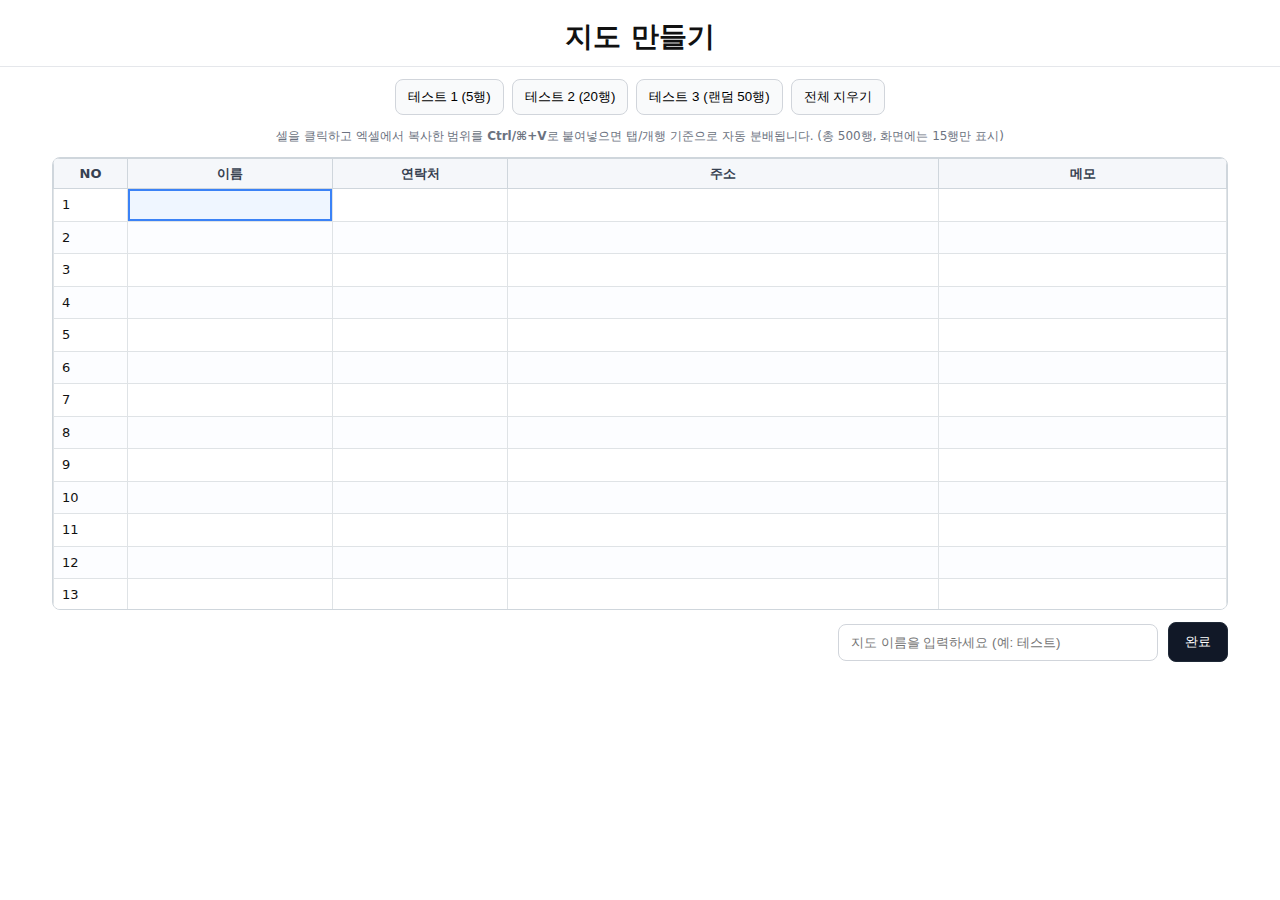
<file: index.html>
<!doctype html>
<html lang="ko">
<head>
<meta charset="utf-8" />
<meta name="viewport" content="width=device-width,initial-scale=1" />
<title>지도 마킹 - 입력</title>
<link rel="stylesheet" href="assets/css/style.css">
</head>
<body>
  <header><h1>지도 만들기 <small style="font-size:12px;color:#6b7280;"></small></h1></header>

  <div class="container">
    <div class="toolbar">
      <button id="test1">테스트 1 (5행)</button>
      <button id="test2">테스트 2 (20행)</button>
      <button id="test3">테스트 3 (랜덤 50행)</button>
      <button id="clearAll">전체 지우기</button>
    </div>
    <div class="hint">셀을 클릭하고 엑셀에서 복사한 범위를 <b>Ctrl/⌘+V</b>로 붙여넣으면 탭/개행 기준으로 자동 분배됩니다. (총 500행, 화면에는 15행만 표시)</div>

    <div class="grid-wrap">
      <div class="grid-view">
        <table id="grid" class="grid" aria-label="입력 그리드">
          <colgroup>
            <col class="no"><col class="name"><col class="tel"><col class="addr"><col class="memo">
          </colgroup>
          <thead>
            <tr><th>NO</th><th>이름</th><th>연락처</th><th>주소</th><th>메모</th></tr>
          </thead>
          <tbody id="tbody"></tbody>
        </table>
      </div>
    </div>

    <div class="footer">
      <input id="mapName" type="text" placeholder="지도 이름을 입력하세요 (예: 테스트)" />
      <button id="btnDone" class="btn" type="button">완료</button>
    </div>
  </div>

  <script src="assets/js/app_nomodule.js"></script>

<script src="assets/js/patch_v3.7.8.js"></script>
</body>
</html>
</file>
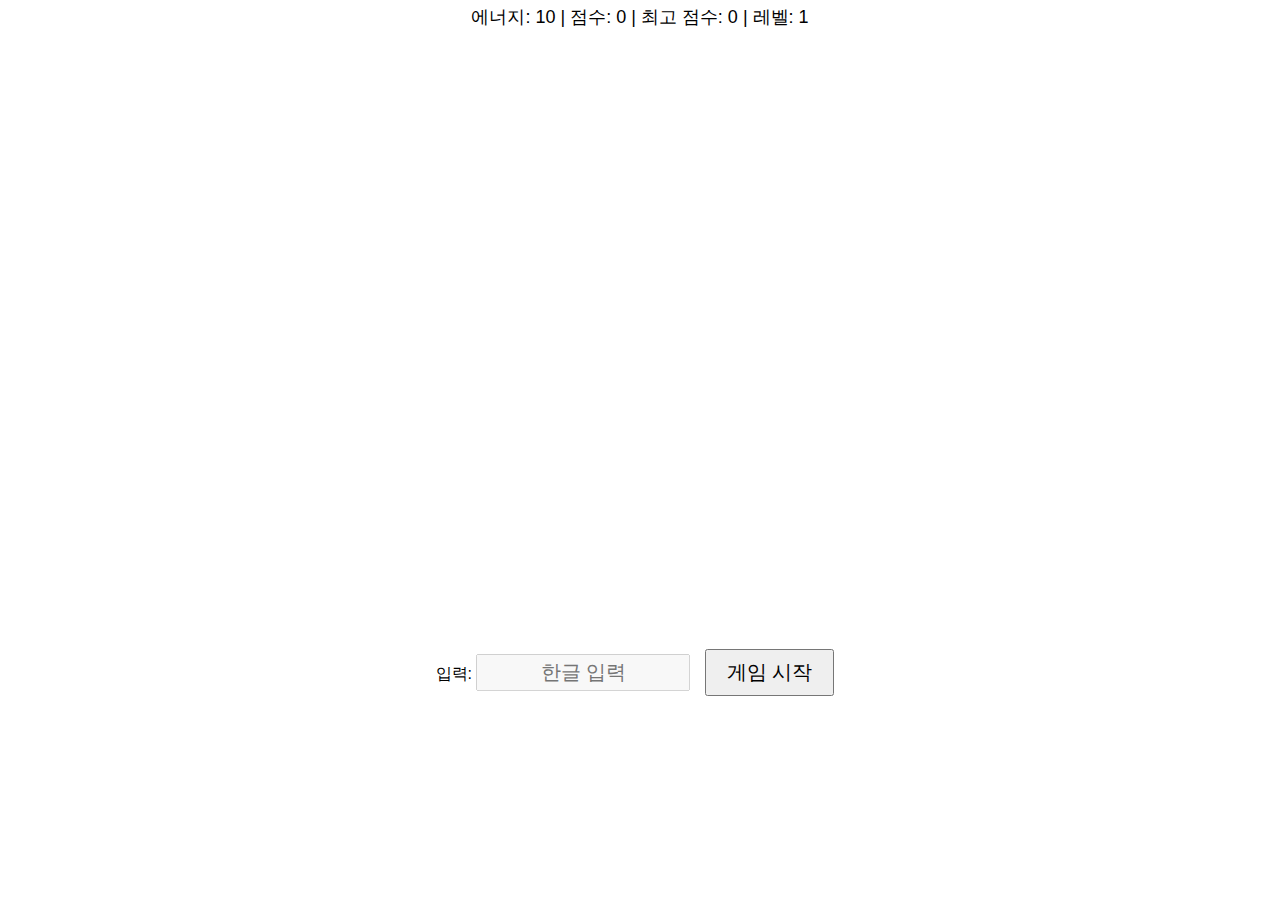
<file: hanja.html>
<!DOCTYPE html>
<html lang="ko">
<head>
<meta charset="UTF-8">
<title>한자 급수 타자게임</title>
<style>
  body {
    margin: 0;
    background: white; /* 흰 배경 */
    color: black;
    font-family: sans-serif;
    overflow: hidden;
    text-align: center;
  }
  #gameCanvas {
    display: block;
    margin: 0 auto;
    background: white; /* 캔버스 배경도 흰색 */
  }
  #status {
    font-size: 18px;
    margin: 5px 0;
  }
  #inputArea {
    margin-top: 5px;
  }
  #answerBox {
    font-size: 20px;
    padding: 5px;
    width: 200px;
    text-align: center;
  }
  #startBtn {
    font-size: 20px;
    padding: 8px 20px;
    margin: 10px;
    cursor: pointer;
  }
</style>
</head>
<body>

<div id="status">
  에너지: <span id="energy">10</span> | 
  점수: <span id="score">0</span> | 
  최고 점수: <span id="highscore">0</span> | 
  레벨: <span id="level">1</span>
</div>

<canvas id="gameCanvas" width="600" height="600"></canvas>

<div id="inputArea">
  입력: <input type="text" id="answerBox" placeholder="한글 입력" disabled />
  <button id="startBtn">게임 시작</button>
</div>

<script>
const canvas = document.getElementById("gameCanvas");
const ctx = canvas.getContext("2d");

let ship = {x: canvas.width/2, y: canvas.height-40, w:50, h:30};
let bullets = [];
let enemies = [];
let energy = 10;
let score = 0;
let level = 1;

// ✅ JSON 데이터 직접 포함
let hanjaList = [

  {"char":"日","sound":"일"},
  {"char":"月","sound":"월"},
  {"char":"山","sound":"산"},
  {"char":"水","sound":"수"},
  {"char":"火","sound":"화"},
  {"char":"木","sound":"목"},
  {"char":"金","sound":"금"},
  {"char":"土","sound":"토"},
  {"char":"大","sound":"대"},
  {"char":"中","sound":"중"},
  {"char":"小","sound":"소"},
  {"char":"人","sound":"인"},
  {"char":"父","sound":"부"},
  {"char":"母","sound":"모"},
  {"char":"兄","sound":"형"},
  {"char":"弟","sound":"제"},
  {"char":"心","sound":"심"},
  {"char":"手","sound":"수"},
  {"char":"足","sound":"족"},
  {"char":"目","sound":"목"},
  {"char":"耳","sound":"이"},
  {"char":"口","sound":"구"},
  {"char":"言","sound":"언"},
  {"char":"書","sound":"서"},
  {"char":"學","sound":"학"},
  {"char":"校","sound":"교"},
  {"char":"生","sound":"생"},
  {"char":"先","sound":"선"},
  {"char":"知","sound":"지"},
  {"char":"友","sound":"우"},
  {"char":"愛","sound":"애"},
  {"char":"家","sound":"가"},
  {"char":"國","sound":"국"},
  {"char":"王","sound":"왕"},
  {"char":"市","sound":"시"},
  {"char":"村","sound":"촌"},
  {"char":"道","sound":"도"},
  {"char":"寺","sound":"사"},
  {"char":"佛","sound":"불"},
  {"char":"神","sound":"신"},
  {"char":"正","sound":"정"},
  {"char":"不","sound":"불"},
  {"char":"多","sound":"다"},
  {"char":"少","sound":"소"},
  {"char":"古","sound":"고"},
  {"char":"今","sound":"금"},
  {"char":"新","sound":"신"},
  {"char":"高","sound":"고"},
  {"char":"低","sound":"저"},
  {"char":"安","sound":"안"},
  {"char":"全","sound":"전"},
  {"char":"半","sound":"반"},
  {"char":"百","sound":"백"},
  {"char":"千","sound":"천"},
  {"char":"萬","sound":"만"},
  {"char":"億","sound":"억"},
  {"char":"京","sound":"경"},
  {"char":"文","sound":"문"},
  {"char":"字","sound":"자"},
  {"char":"名","sound":"명"},
  {"char":"號","sound":"호"},
  {"char":"音","sound":"음"},
  {"char":"樂","sound":"악"},
  {"char":"曲","sound":"곡"},
  {"char":"歌","sound":"가"},
  {"char":"舞","sound":"무"},
  {"char":"美","sound":"미"},
  {"char":"武","sound":"무"},
  {"char":"力","sound":"력"},
  {"char":"男","sound":"남"},
  {"char":"女","sound":"녀"},
  {"char":"子","sound":"자"},
  {"char":"者","sound":"자"},
  {"char":"老","sound":"노"},
  {"char":"年","sound":"년"},
  {"char":"時","sound":"시"},
  {"char":"分","sound":"분"},
  {"char":"秒","sound":"초"},
  {"char":"春","sound":"춘"},
  {"char":"夏","sound":"하"},
  {"char":"秋","sound":"추"},
  {"char":"冬","sound":"동"},
  {"char":"東","sound":"동"},
  {"char":"西","sound":"서"},
  {"char":"南","sound":"남"},
  {"char":"北","sound":"북"},
  {"char":"風","sound":"풍"},
  {"char":"雨","sound":"우"},
  {"char":"雲","sound":"운"},
  {"char":"雪","sound":"설"},
  {"char":"雷","sound":"뢰"},
  {"char":"電","sound":"전"},
  {"char":"天","sound":"천"},
  {"char":"地","sound":"지"},
  {"char":"空","sound":"공"},
  {"char":"海","sound":"해"},
  {"char":"河","sound":"하"},
  {"char":"湖","sound":"호"},
  {"char":"洋","sound":"양"},
  {"char":"島","sound":"도"},
  {"char":"川","sound":"천"},
  {"char":"谷","sound":"곡"},
  {"char":"野","sound":"야"},
  {"char":"田","sound":"전"},
    {"char":"畑","sound":"밭"},
  {"char":"畵","sound":"화"},
  {"char":"畫","sound":"화"},
  {"char":"圖","sound":"도"},
  {"char":"形","sound":"형"},
  {"char":"色","sound":"색"},
  {"char":"白","sound":"백"},
  {"char":"黑","sound":"흑"},
  {"char":"赤","sound":"적"},
  {"char":"青","sound":"청"},
  {"char":"黃","sound":"황"},
  {"char":"綠","sound":"록"},
  {"char":"紫","sound":"자"},
  {"char":"光","sound":"광"},
  {"char":"明","sound":"명"},
  {"char":"暗","sound":"암"},
  {"char":"夜","sound":"야"},
  {"char":"星","sound":"성"},
  {"char":"曜","sound":"요"},
  {"char":"朝","sound":"조"},
  {"char":"晝","sound":"주"},
  {"char":"夕","sound":"석"},
  {"char":"午","sound":"오"},
  {"char":"晩","sound":"만"},
  {"char":"午","sound":"오"},
  {"char":"食","sound":"식"},
  {"char":"飯","sound":"반"},
  {"char":"飮","sound":"음"},
  {"char":"肉","sound":"육"},
  {"char":"魚","sound":"어"},
  {"char":"鳥","sound":"조"},
  {"char":"犬","sound":"견"},
  {"char":"牛","sound":"우"},
  {"char":"羊","sound":"양"},
  {"char":"馬","sound":"마"},
  {"char":"豕","sound":"시"},
  {"char":"鹿","sound":"록"},
  {"char":"米","sound":"미"},
  {"char":"豆","sound":"두"},
  {"char":"麥","sound":"맥"},
  {"char":"菜","sound":"채"},
  {"char":"果","sound":"과"},
  {"char":"茶","sound":"차"},
  {"char":"酒","sound":"주"},
  {"char":"食","sound":"식"},
  {"char":"飮","sound":"음"},
  {"char":"衣","sound":"의"},
  {"char":"服","sound":"복"},
  {"char":"帽","sound":"모"},
  {"char":"鞋","sound":"혜"},
  {"char":"衣","sound":"의"},
  {"char":"布","sound":"포"},
  {"char":"絲","sound":"사"},
  {"char":"綿","sound":"면"},
  {"char":"毛","sound":"모"},
  {"char":"皮","sound":"피"},
  {"char":"革","sound":"혁"},
  {"char":"金","sound":"금"},
  {"char":"銀","sound":"은"},
  {"char":"銅","sound":"동"},
  {"char":"鐵","sound":"철"},
  {"char":"玉","sound":"옥"},
  {"char":"石","sound":"석"},
  {"char":"珠","sound":"주"},
  {"char":"寶","sound":"보"},
  {"char":"珍","sound":"진"},
  {"char":"貝","sound":"패"},
  {"char":"貨","sound":"화"},
  {"char":"財","sound":"재"},
  {"char":"買","sound":"매"},
  {"char":"賣","sound":"매"},
  {"char":"市","sound":"시"},
  {"char":"店","sound":"점"},
  {"char":"商","sound":"상"},
  {"char":"客","sound":"객"},
  {"char":"船","sound":"선"},
  {"char":"車","sound":"차"},
  {"char":"道","sound":"도"},
  {"char":"路","sound":"로"},
  {"char":"橋","sound":"교"},
  {"char":"港","sound":"항"},
  {"char":"運","sound":"운"},
  {"char":"通","sound":"통"},
  {"char":"交","sound":"교"},
  {"char":"行","sound":"행"},
  {"char":"止","sound":"지"},
  {"char":"近","sound":"근"},
  {"char":"遠","sound":"원"},
  {"char":"速","sound":"속"},
  {"char":"遲","sound":"지"},
  {"char":"左","sound":"좌"},
  {"char":"右","sound":"우"},
  {"char":"南","sound":"남"},
  {"char":"北","sound":"북"},
  {"char":"東","sound":"동"},
  {"char":"西","sound":"서"},
  {"char":"出","sound":"출"},
  {"char":"入","sound":"입"},
  {"char":"門","sound":"문"},
  {"char":"戶","sound":"호"},
  {"char":"家","sound":"가"},
  {"char":"室","sound":"실"},
  {"char":"庭","sound":"정"},
  {"char":"堂","sound":"당"},
  {"char":"窓","sound":"창"},
    {"char":"屋","sound":"옥"},
  {"char":"室","sound":"실"},
  {"char":"床","sound":"상"},
  {"char":"席","sound":"석"},
  {"char":"廳","sound":"청"},
  {"char":"堂","sound":"당"},
  {"char":"庫","sound":"고"},
  {"char":"庫","sound":"고"},
  {"char":"學","sound":"학"},
  {"char":"校","sound":"교"},
  {"char":"室","sound":"실"},
  {"char":"園","sound":"원"},
  {"char":"場","sound":"장"},
  {"char":"所","sound":"소"},
  {"char":"院","sound":"원"},
  {"char":"病","sound":"병"},
  {"char":"醫","sound":"의"},
  {"char":"藥","sound":"약"},
  {"char":"室","sound":"실"},
  {"char":"店","sound":"점"},
  {"char":"館","sound":"관"},
  {"char":"樓","sound":"루"},
  {"char":"建","sound":"건"},
  {"char":"物","sound":"물"},
  {"char":"室","sound":"실"},
  {"char":"宅","sound":"택"},
  {"char":"村","sound":"촌"},
  {"char":"市","sound":"시"},
  {"char":"京","sound":"경"},
  {"char":"都","sound":"도"},
  {"char":"邑","sound":"읍"},
  {"char":"郡","sound":"군"},
  {"char":"道","sound":"도"},
  {"char":"國","sound":"국"},
  {"char":"界","sound":"계"},
  {"char":"世","sound":"세"},
  {"char":"界","sound":"계"},
  {"char":"地","sound":"지"},
  {"char":"球","sound":"구"},
  {"char":"全","sound":"전"},
  {"char":"世","sound":"세"},
  {"char":"洲","sound":"주"},
  {"char":"洋","sound":"양"},
  {"char":"半","sound":"반"},
  {"char":"島","sound":"도"},
  {"char":"山","sound":"산"},
  {"char":"脈","sound":"맥"},
  {"char":"江","sound":"강"},
  {"char":"河","sound":"하"},
  {"char":"湖","sound":"호"},
  {"char":"島","sound":"도"},
  {"char":"島","sound":"도"},
  {"char":"京","sound":"경"},
  {"char":"漢","sound":"한"},
  {"char":"城","sound":"성"},
  {"char":"府","sound":"부"},
  {"char":"縣","sound":"현"},
  {"char":"面","sound":"면"},
  {"char":"里","sound":"리"},
  {"char":"村","sound":"촌"},
  {"char":"洞","sound":"동"},
  {"char":"樓","sound":"루"},
  {"char":"層","sound":"층"},
  {"char":"高","sound":"고"},
  {"char":"低","sound":"저"},
  {"char":"長","sound":"장"},
  {"char":"短","sound":"단"},
  {"char":"大","sound":"대"},
  {"char":"小","sound":"소"},
  {"char":"多","sound":"다"},
  {"char":"少","sound":"소"},
  {"char":"廣","sound":"광"},
  {"char":"狹","sound":"협"},
  {"char":"厚","sound":"후"},
  {"char":"薄","sound":"박"},
  {"char":"深","sound":"심"},
  {"char":"淺","sound":"천"},
  {"char":"快","sound":"쾌"},
  {"char":"樂","sound":"락"},
  {"char":"悲","sound":"비"},
  {"char":"喜","sound":"희"},
  {"char":"怒","sound":"노"},
  {"char":"哀","sound":"애"},
  {"char":"安","sound":"안"},
  {"char":"危","sound":"위"},
  {"char":"正","sound":"정"},
  {"char":"邪","sound":"사"},
  {"char":"善","sound":"선"},
  {"char":"惡","sound":"악"},
  {"char":"美","sound":"미"},
  {"char":"醜","sound":"추"},
  {"char":"親","sound":"친"},
  {"char":"疎","sound":"소"},
  {"char":"愛","sound":"애"},
  {"char":"憎","sound":"증"},
  {"char":"信","sound":"신"},
  {"char":"疑","sound":"의"},
  {"char":"勇","sound":"용"},
  {"char":"怯","sound":"겁"},
  {"char":"勤","sound":"근"},
    {"char":"勞","sound":"로"},
  {"char":"逸","sound":"일"},
  {"char":"富","sound":"부"},
  {"char":"貧","sound":"빈"},
  {"char":"貴","sound":"귀"},
  {"char":"賤","sound":"천"},
  {"char":"善","sound":"선"},
  {"char":"惡","sound":"악"},
  {"char":"正","sound":"정"},
  {"char":"邪","sound":"사"},
  {"char":"是","sound":"시"},
  {"char":"非","sound":"비"},
  {"char":"長","sound":"장"},
  {"char":"幼","sound":"유"},
  {"char":"男","sound":"남"},
  {"char":"女","sound":"여"},
  {"char":"親","sound":"친"},
  {"char":"疎","sound":"소"},
  {"char":"和","sound":"화"},
  {"char":"戰","sound":"전"},
  {"char":"平","sound":"평"},
  {"char":"亂","sound":"란"},
  {"char":"文","sound":"문"},
  {"char":"武","sound":"무"},
  {"char":"君","sound":"군"},
  {"char":"臣","sound":"신"},
  {"char":"民","sound":"민"},
  {"char":"上","sound":"상"},
  {"char":"下","sound":"하"},
  {"char":"左","sound":"좌"},
  {"char":"右","sound":"우"},
  {"char":"前","sound":"전"},
  {"char":"後","sound":"후"},
  {"char":"內","sound":"내"},
  {"char":"外","sound":"외"},
  {"char":"入","sound":"입"},
  {"char":"出","sound":"출"},
  {"char":"始","sound":"시"},
  {"char":"終","sound":"종"},
  {"char":"開","sound":"개"},
  {"char":"閉","sound":"폐"},
  {"char":"生","sound":"생"},
  {"char":"死","sound":"사"},
  {"char":"去","sound":"거"},
  {"char":"來","sound":"래"},
  {"char":"有","sound":"유"},
  {"char":"無","sound":"무"},
  {"char":"得","sound":"득"},
  {"char":"失","sound":"실"},
  {"char":"同","sound":"동"},
  {"char":"異","sound":"이"},
  {"char":"合","sound":"합"},
  {"char":"分","sound":"분"},
  {"char":"增","sound":"증"},
  {"char":"減","sound":"감"},
  {"char":"出","sound":"출"},
  {"char":"入","sound":"입"},
  {"char":"升","sound":"승"},
  {"char":"降","sound":"강"},
  {"char":"始","sound":"시"},
  {"char":"終","sound":"종"},
  {"char":"得","sound":"득"},
  {"char":"失","sound":"실"},
  {"char":"古","sound":"고"},
  {"char":"今","sound":"금"},
  {"char":"來","sound":"래"},
  {"char":"去","sound":"거"},
  {"char":"上","sound":"상"},
  {"char":"下","sound":"하"},
  {"char":"長","sound":"장"},
  {"char":"短","sound":"단"}
];

let highScore = localStorage.getItem("hanjaHighScore") || 0;
document.getElementById("highscore").innerText = highScore;

let enemySpeed = 2;
let spawnInterval = 2000;
let spawnTimer;
let gameRunning = false;

// 적 생성
function spawnEnemy(){
  if(hanjaList.length===0) return;
  let data = hanjaList[Math.floor(Math.random()*hanjaList.length)];
  enemies.push({
    x: Math.random()*(canvas.width-40)+20,
    y: -40,
    char: data.char,
    sound: data.sound
  });
}

// 우주선
function drawShip(){
  ctx.fillStyle="blue";
  ctx.beginPath();
  ctx.moveTo(ship.x, ship.y-ship.h/2);
  ctx.lineTo(ship.x-ship.w/2, ship.y+ship.h/2);
  ctx.lineTo(ship.x+ship.w/2, ship.y+ship.h/2);
  ctx.closePath();
  ctx.fill();
}

// 총알
function drawBullets(){
  ctx.fillStyle="red";
  bullets.forEach((b,i)=>{
    ctx.fillRect(b.x-2,b.y-10,4,10);
    b.y-=10;
    if(b.y<0) bullets.splice(i,1);
  });
}

// 적
function drawEnemies(){
  ctx.fillStyle="black"; // 검정색 한자
  ctx.font="32px Arial";
  enemies.forEach((e,i)=>{
    ctx.fillText(e.char,e.x,e.y);
    e.y+=enemySpeed;
    if(e.y>canvas.height){
      enemies.splice(i,1);
      energy--;
      updateStatus();
    }
  });
}

// 충돌 체크
function detectCollision(){
  bullets.forEach((b,bi)=>{
    enemies.forEach((e,ei)=>{
      if(b.x>e.x-20 && b.x<e.x+20 && b.y>e.y-40 && b.y<e.y+10){
        bullets.splice(bi,1);
        enemies.splice(ei,1);
        score += 10;
        checkLevelUp();
        updateStatus();
      }
    });
  });
}

// 상태 업데이트
function updateStatus(){
  document.getElementById("energy").innerText=energy;
  document.getElementById("score").innerText=score;
  document.getElementById("level").innerText=level;

  if(score > highScore){
    highScore = score;
    localStorage.setItem("hanjaHighScore", highScore);
    document.getElementById("highscore").innerText = highScore;
  }

  if(energy<=0){
    alert("게임 오버!\n최종 점수: " + score + 
          "\n최고 점수: " + highScore + 
          "\n최종 레벨: " + level);
    document.location.reload();
  }
}

// 레벨업
function checkLevelUp(){
  let newLevel = Math.floor(score/100)+1;
  if(newLevel > level){
    level = newLevel;
    enemySpeed += 0.5;
    spawnInterval = Math.max(500, spawnInterval - 200);
    restartSpawn();
  }
}

// 스폰 재시작
function restartSpawn(){
  clearInterval(spawnTimer);
  spawnTimer = setInterval(spawnEnemy, spawnInterval);
}

// 게임 루프
function gameLoop(){
  ctx.clearRect(0,0,canvas.width,canvas.height);
  if(gameRunning){
    drawShip();
    drawBullets();
    drawEnemies();
    detectCollision();
  }
}
setInterval(gameLoop,30);

// 입력 박스 이벤트
const answerBox = document.getElementById("answerBox");
answerBox.addEventListener("keydown", e=>{
  if(e.key==="Enter" && gameRunning){
    const inputText = answerBox.value.trim();
    enemies.forEach((enemy,i)=>{
      if(enemy.sound===inputText){
        bullets.push({x:ship.x,y:ship.y-ship.h});
        enemies.splice(i,1);
        score += 20;
        checkLevelUp();
        updateStatus();
      }
    });
    answerBox.value="";
  }
});

// 시작 버튼
document.getElementById("startBtn").addEventListener("click", ()=>{
  if(!gameRunning){
    gameRunning = true;
    energy = 10;
    score = 0;
    level = 1;
    enemies = [];
    bullets = [];
    enemySpeed = 2;
    spawnInterval = 2000;
    updateStatus();
    restartSpawn();
    answerBox.disabled = false;
    answerBox.focus();
  }
});
</script>
</body>
</html>
</file>
<file: assets/css/style.css>
:root { --cell-h: 30px; --font: 13px/1.5 system-ui, -apple-system, Segoe UI, Roboto, Arial, sans-serif; }
* { box-sizing: border-box; }
body { margin: 0; font: var(--font); color:#111; background:#fff; }
header { padding: 16px 12px 8px; border-bottom: 1px solid #e5e7eb; text-align: center; }
header h1 { margin: 0; font-size: 28px; letter-spacing: .2px; }
.container { padding: 12px; display: grid; gap: 12px; max-width: 1200px; margin: 0 auto; }
.toolbar { display:flex; gap:8px; flex-wrap:wrap; align-items:center; justify-content:center; }
.toolbar button{ padding:8px 12px; border:1px solid #d1d5db; background:#f9fafb; border-radius:8px; cursor:pointer; }
.toolbar button:hover{ background:#f3f4f6; }
.hint { color:#6b7280; font-size:12px; text-align:center; }
.grid-wrap { border:1px solid #cfd6dc; border-radius: 8px; overflow: hidden; }
.grid-view { height: calc(15 * var(--cell-h) + 1px); overflow:auto; }
table.grid { width:100%; border-collapse: collapse; table-layout: fixed; background:#fff; }
thead th { position: sticky; top:0; z-index:2; background:#f5f7fa; font-weight:700; color:#374151; text-align:center; height: var(--cell-h); border:1px solid #cfd6dc; }
tbody td { height: var(--cell-h); padding: 6px 8px; border:1px solid #dfe3e6; white-space: nowrap; overflow: hidden; text-overflow: ellipsis; background:#fff; }
tbody tr:nth-child(even) td { background:#fcfdff; }
td[contenteditable] { outline: none; }
td[contenteditable]:focus { box-shadow: inset 0 0 0 2px #3b82f6; background:#eff6ff; }
col.no{ width: 72px; } col.name{ width: 200px; } col.tel{ width: 170px; } col.addr{ width: 420px; } col.memo{ width: 280px; }
.footer { display:flex; gap:10px; align-items:center; justify-content:flex-end; }
.footer input[type="text"]{ min-width: 320px; padding:10px 12px; border:1px solid #d1d5db; border-radius:8px; }
.btn { padding:10px 16px; border:1px solid #1f2937; background:#111827; color:#fff; border-radius:8px; cursor:pointer; }
.btn[disabled]{ opacity:.5; cursor:not-allowed; }
</file>
